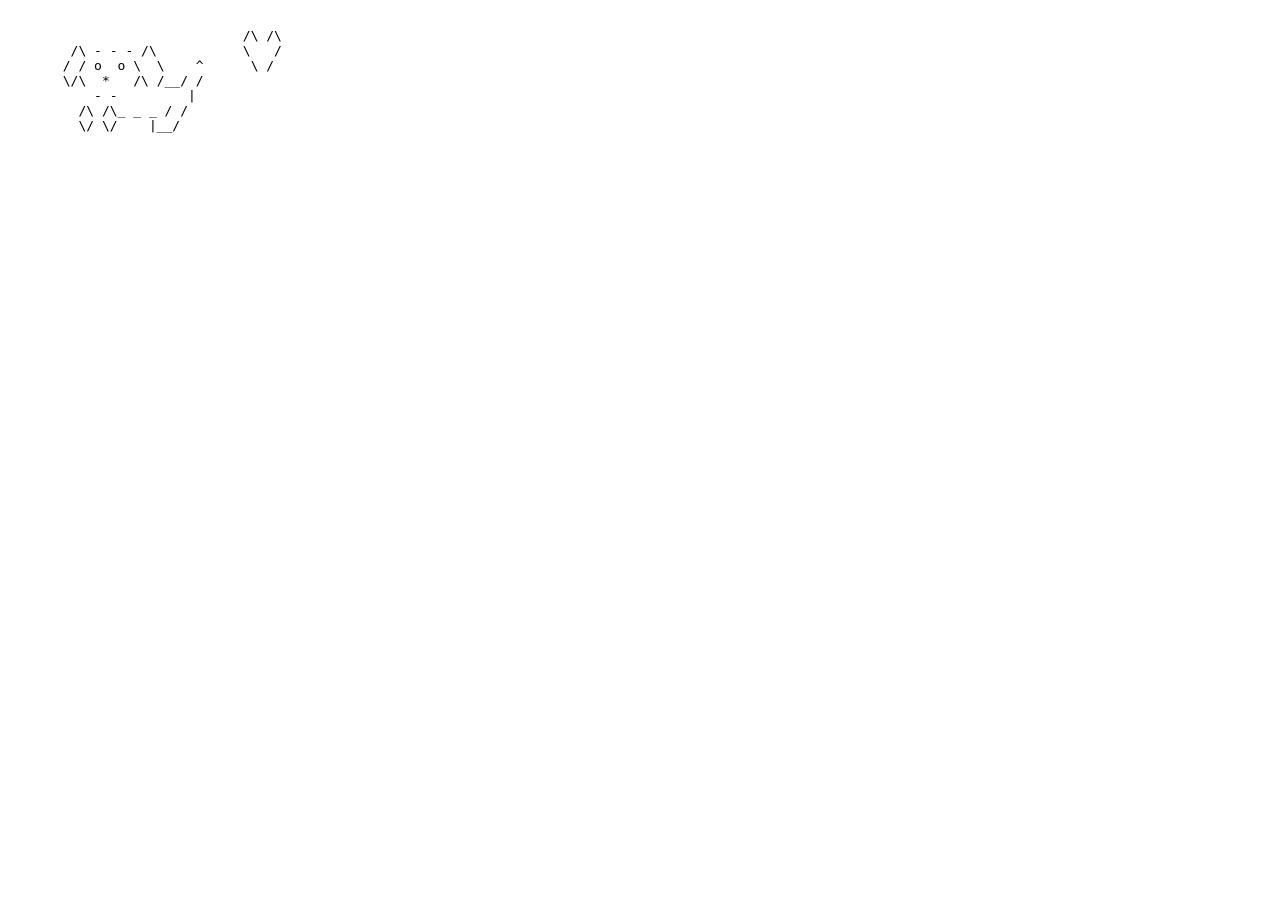
<file: index.html>
<!DOCTYPE html>
<html lang="pl">
<head>
  <meta charset="utf-8">
  <title>SYSOP: woof</title>
</head>
<body>
  <pre>
    
                              /\ /\
        /\ - - - /\           \   /
       / / o  o \  \    ^      \ /
       \/\  *   /\ /__/ /
           - -         |
         /\ /\_ _ _ / /
         \/ \/    |__/

  </pre>
</body>
</html>
</file>
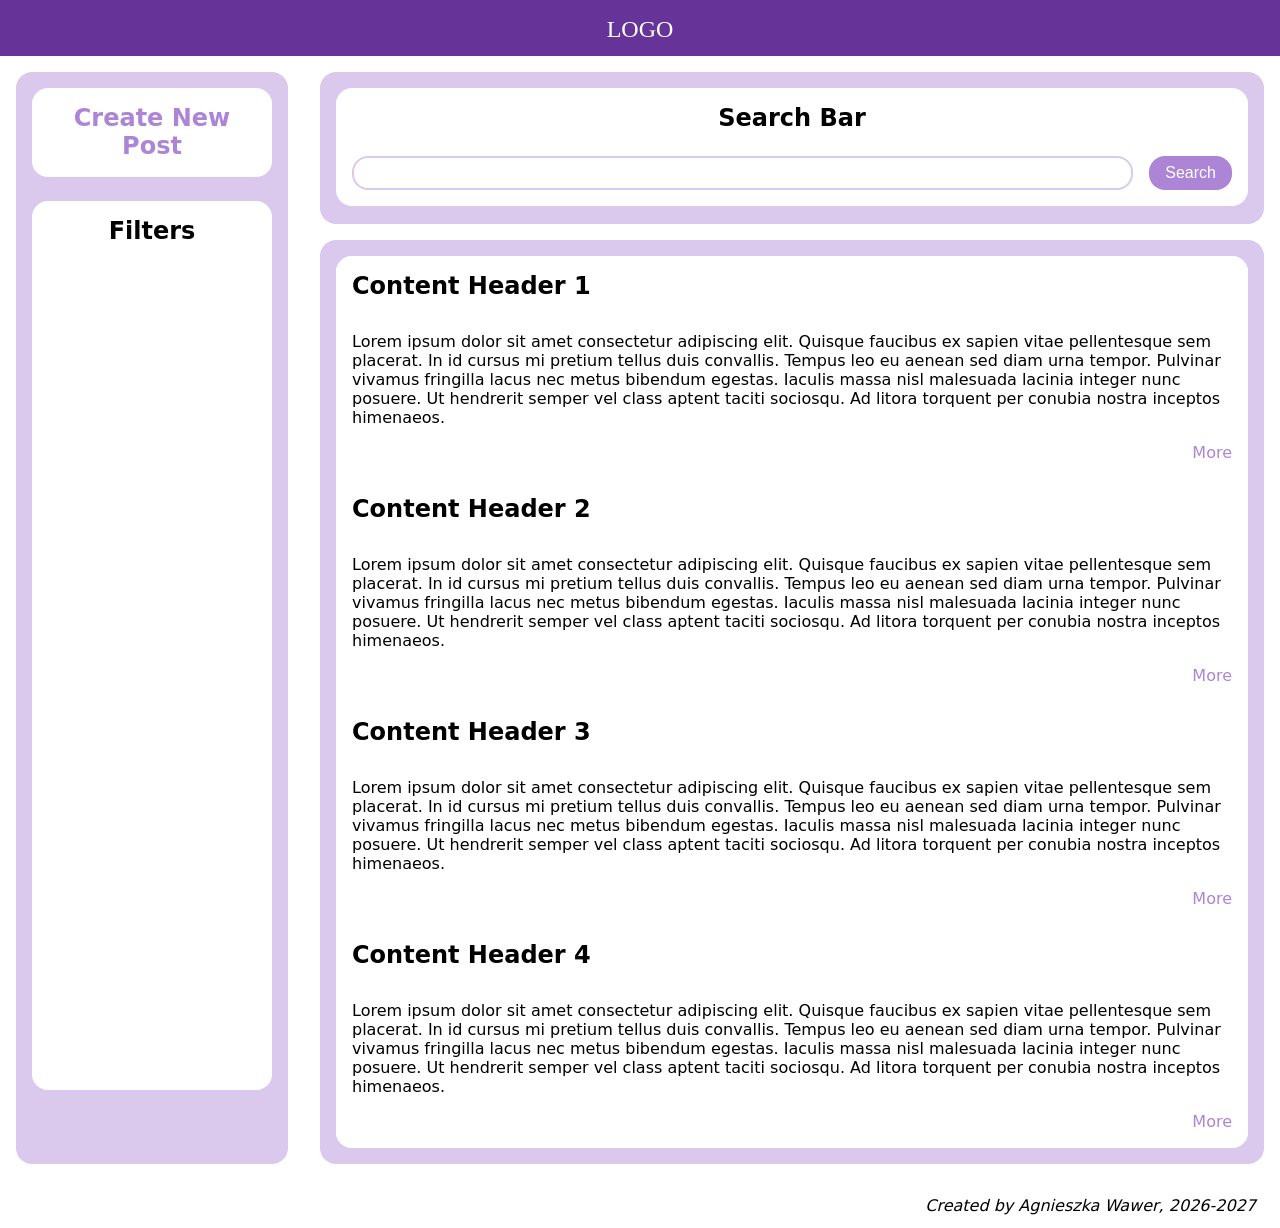
<file: project/index.html>
<!DOCTYPE html>
<html lang="pl">
<head>
    <meta charset="utf-8">
    <meta name="viewport" content="width=device-width, initial-scale=1">
    <title>Website Name</title>
    <meta name="description" content="Description placeholder">
    <link rel="stylesheet"  href="styles/index.css">
</head>
<body>
<div class="page">
    <div class="top-bar">
        <header class="top-bar__logo">LOGO</header>
    </div>
    <div class="card filters">
        <div class="filters__tiles">
            <div class="tile upload__tile">
                <h2 class="header"><a class="link upload__link" href="pages/upload.html">Create New Post</a></h2>
            </div>
            <div class="tile filters__tile">
                <h2 class="header">Filters</h2>
            </div>
        </div>
    </div>
    <div class="card content">
        <div class="tiles content__tiles">
            <div class="tile content__tile content__tile--first">
                <h2 class="header content__header">Content Header 1</h2>
                <div class="content__container">
                    <p>Lorem ipsum dolor sit amet consectetur adipiscing elit. Quisque faucibus ex sapien vitae pellentesque sem placerat. In id cursus mi pretium tellus duis convallis. Tempus leo eu aenean sed diam urna tempor. Pulvinar vivamus fringilla lacus nec metus bibendum egestas. Iaculis massa nisl malesuada lacinia integer nunc posuere. Ut hendrerit semper vel class aptent taciti sociosqu. Ad litora torquent per conubia nostra inceptos himenaeos.</p>
                    <a class="link content__link" href="pages/details.html">More</a>
                </div>
            </div>
            <div class="tile content__tile">
                <h2 class="header content__header">Content Header 2</h2>
                <div class="content__container">
                    <p>Lorem ipsum dolor sit amet consectetur adipiscing elit. Quisque faucibus ex sapien vitae pellentesque sem placerat. In id cursus mi pretium tellus duis convallis. Tempus leo eu aenean sed diam urna tempor. Pulvinar vivamus fringilla lacus nec metus bibendum egestas. Iaculis massa nisl malesuada lacinia integer nunc posuere. Ut hendrerit semper vel class aptent taciti sociosqu. Ad litora torquent per conubia nostra inceptos himenaeos.</p>
                    <a class="link content__link" href="pages/details.html">More</a>
                </div>
            </div>
            <div class="tile content__tile">
                <h2 class="header content__header">Content Header 3</h2>
                <div class="content__container">
                    <p>Lorem ipsum dolor sit amet consectetur adipiscing elit. Quisque faucibus ex sapien vitae pellentesque sem placerat. In id cursus mi pretium tellus duis convallis. Tempus leo eu aenean sed diam urna tempor. Pulvinar vivamus fringilla lacus nec metus bibendum egestas. Iaculis massa nisl malesuada lacinia integer nunc posuere. Ut hendrerit semper vel class aptent taciti sociosqu. Ad litora torquent per conubia nostra inceptos himenaeos.</p>
                    <a class="link content__link" href="pages/details.html">More</a>
                </div>
            </div>
            <div class="tile content__tile content__tile--last">
                <h2 class="header content__header">Content Header 4</h2>
                <div class="content__container">
                    <p>Lorem ipsum dolor sit amet consectetur adipiscing elit. Quisque faucibus ex sapien vitae pellentesque sem placerat. In id cursus mi pretium tellus duis convallis. Tempus leo eu aenean sed diam urna tempor. Pulvinar vivamus fringilla lacus nec metus bibendum egestas. Iaculis massa nisl malesuada lacinia integer nunc posuere. Ut hendrerit semper vel class aptent taciti sociosqu. Ad litora torquent per conubia nostra inceptos himenaeos.</p>
                    <a class="link content__link" href="pages/details.html">More</a>
                </div>
            </div>
        </div>
    </div>
    <div class="card search-bar">
        <div class="search-bar__tile">
            <h2 class="header search-bar__header">Search Bar</h2>
            <form class="search-bar__form">
                <input class="input search-bar__input" type="text" name="search">
                <button class="button search-bar__button" type="submit" name="search-button">Search</button>
            </form>
        </div>
    </div>
    <div class="footer">
        <i>Created by Agnieszka Wawer, 2026-2027</i>
    </div>
</div>
</body>
</html>
</file>
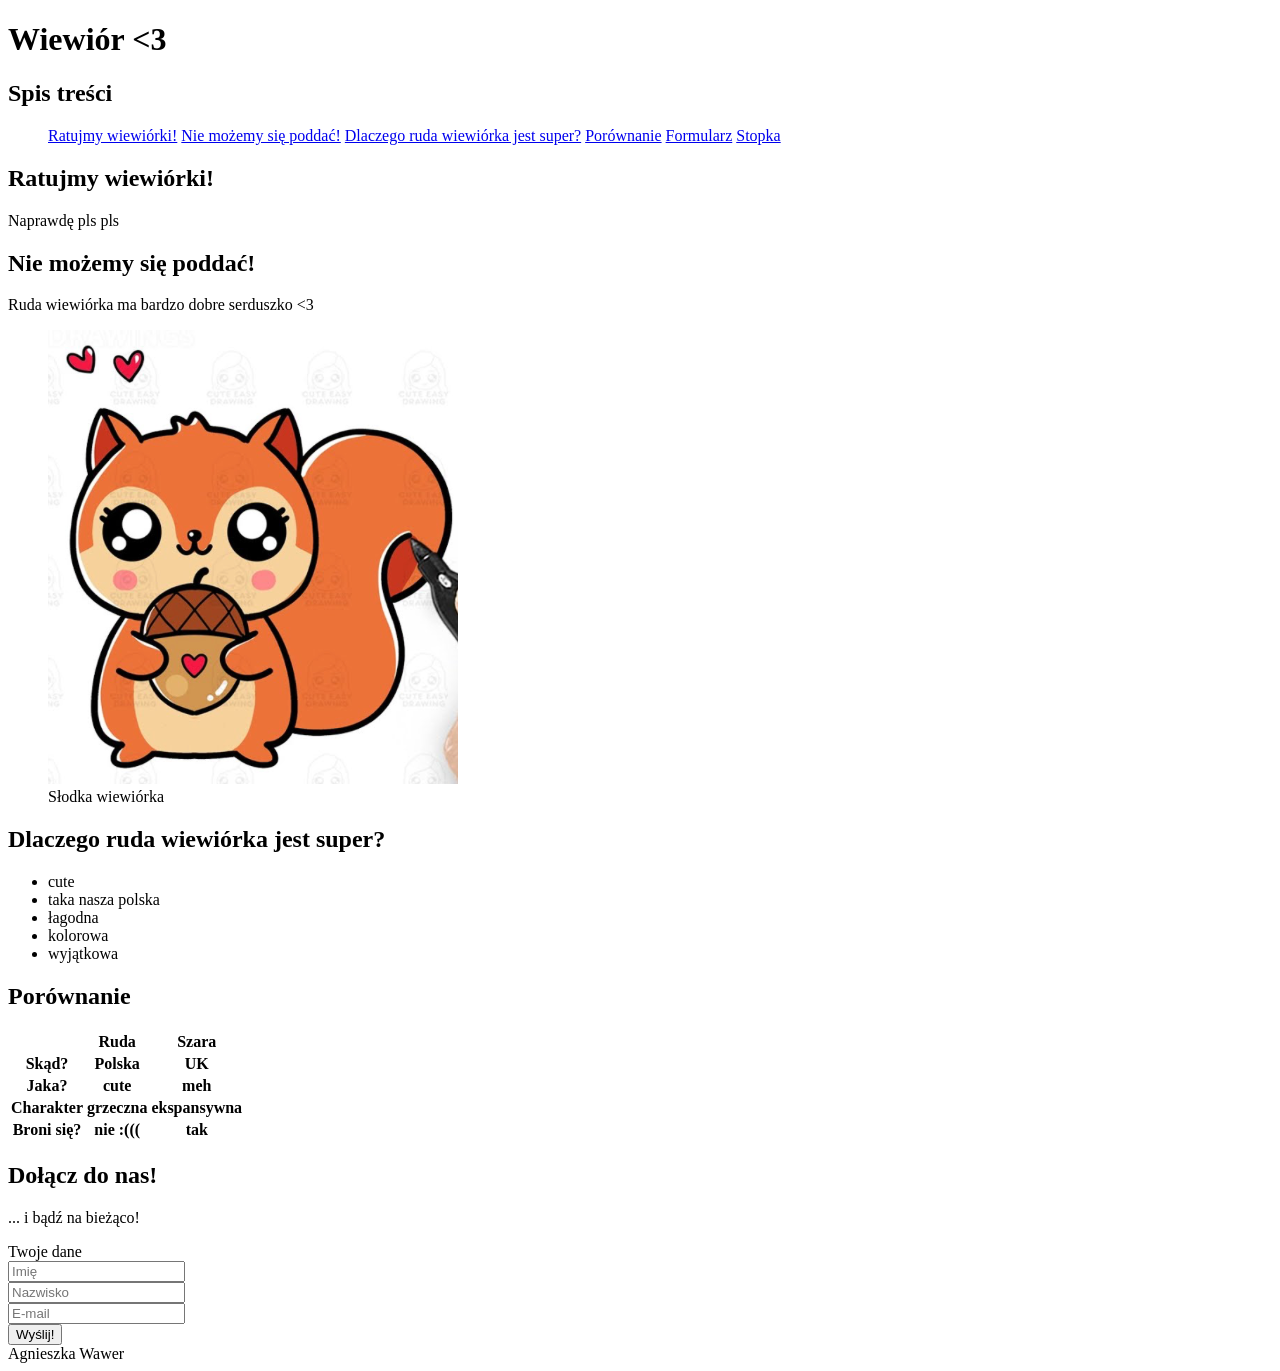
<file: zine.html>
<!DOCTYPE html>
<html lang="pl">
<head>
    <meta charset="UTF-8"/>
    <meta name="description" content="ZIN · Squirrel Rulezz · Nr 1 · 10/2026">
    <title>ZIN · Squirrel Rulezz · Nr 1 · 10/2026</title>
</head>
<body>
    <header>
        <h1>Wiewiór <3</h1>
    </header>
    <nav>
        <h2>Spis treści</h2>
        <ul>
            <a href="#article1">Ratujmy wiewiórki!</a>
            <a href="#article2">Nie możemy się poddać!</a>
            <a href="#list">Dlaczego ruda wiewiórka jest super?</a>
            <a href="#comparison">Porównanie</a>
            <a href="#form">Formularz</a>
            <a href="#footer">Stopka</a>
        </ul>
    </nav>
    <main id="article1">
        <article>
            <h2>Ratujmy wiewiórki!</h2>
                <p>Naprawdę pls pls</p>
        </article>
    </main>
    <aside id="article2">
        <h2>Nie możemy się poddać!</h2>
        <p>Ruda wiewiórka ma bardzo dobre serduszko <3</p>
        <figure id="image">
            <img alt="wiewiórka" src="analog/zine/squirrel.png">
            <figcaption> Słodka wiewiórka</figcaption>
        </figure>
    </aside>
    <h2 id="list">Dlaczego ruda wiewiórka jest super?</h2>
    <ul>
        <li>cute</li>
        <li>taka nasza polska</li>
        <li>łagodna</li>
        <li>kolorowa</li>
        <li>wyjątkowa</li>
    </ul>
        <h2 id="comparison">Porównanie</h2>
        <table>
            <tr>
                <th></th>
                <th>Ruda</th>
                <th>Szara</th>
            </tr>
            <tr>
                <th>Skąd?</th>
                <th>Polska</th>
                <th>UK</th>
            </tr>
            <tr>
                <th>Jaka?</th>
                <th>cute</th>
                <th>meh</th>
            </tr>
            <tr>
                <th>Charakter</th>
                <th>grzeczna</th>
                <th>ekspansywna</th>
            </tr>
            <tr>
                <th>Broni się?</th>
                <th>nie :(((</th>
                <th>tak</th>
            </tr>
        </table>
    <h2 id="form">Dołącz do nas!</h2>
    <p>... i bądź na bieżąco!</p>
    <form>
        <label>Twoje dane</label> <br>
        <input type="text" name="imię" placeholder="Imię"> <br>
        <input type="text" name="nazwisko" placeholder="Nazwisko"> <br>
        <input type="email" name="e-mail" placeholder="E-mail"> <br>
        <button type="submit">Wyślij!</button>
    </form>
    <footer id="footer">Agnieszka Wawer</footer>
</body>
</html>
</file>
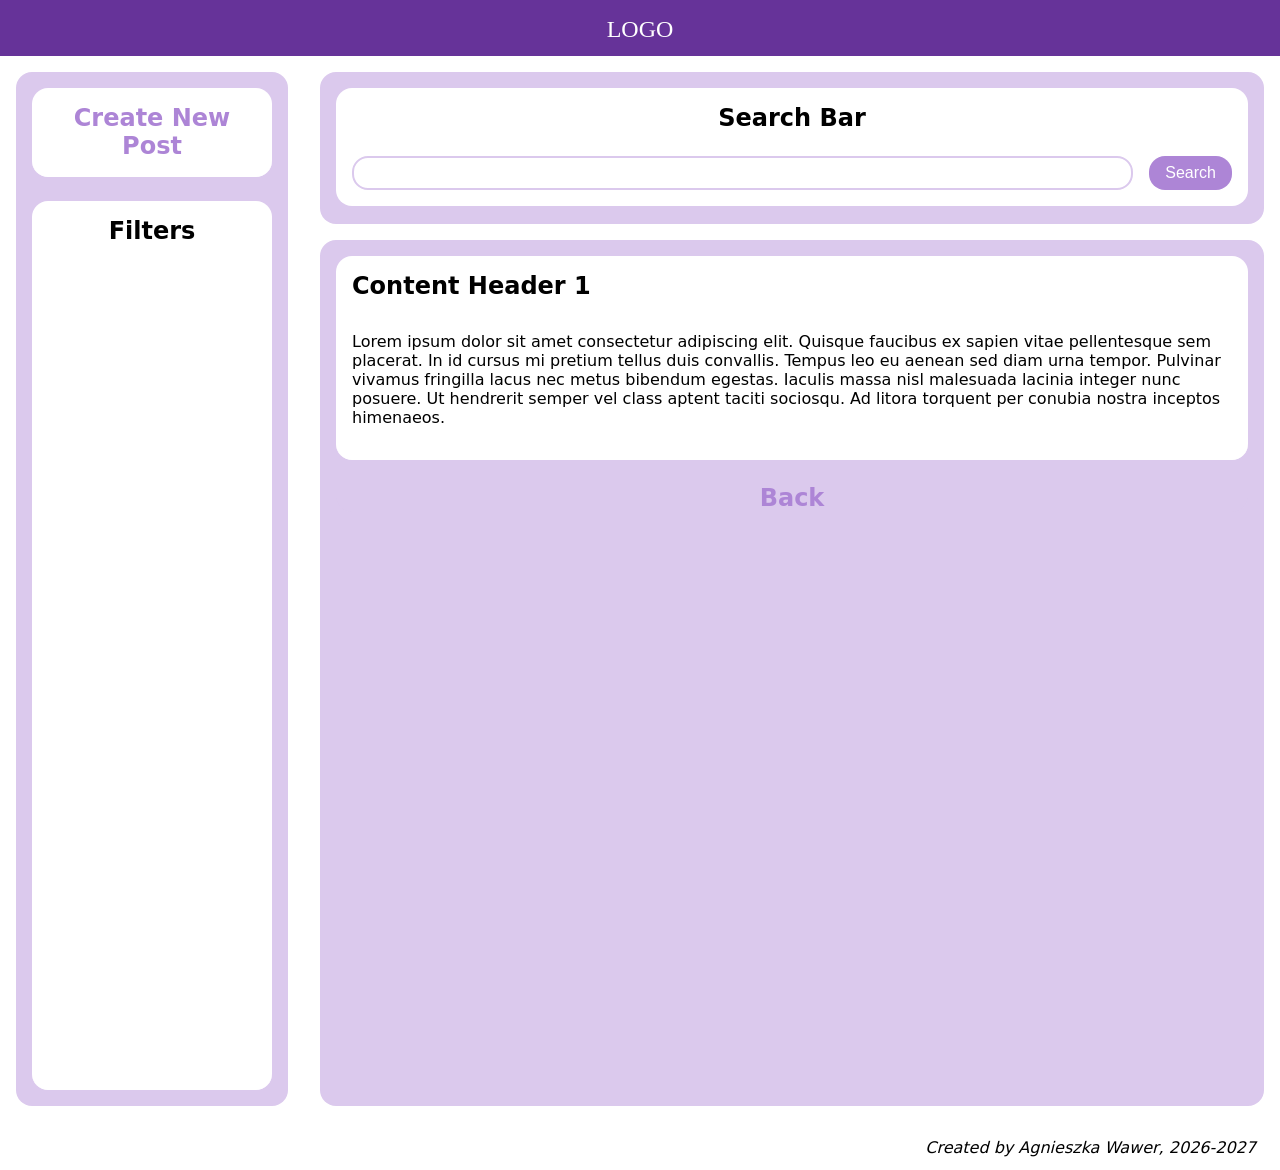
<file: project/pages/details.html>
<!DOCTYPE html>
<html lang="pl">
<head>
    <meta charset="utf-8">
    <meta name="viewport" content="width=device-width, height=device-height initial-scale=1">
    <title>Website Name</title>
    <meta name="description" content="Description placeholder">
    <link rel="stylesheet"  href="../styles/details.css">
</head>
<body>
<div class="page">
    <div class="top-bar">
        <header class="top-bar__logo">LOGO</header>
    </div>
    <div class="card filters">
        <div class="filters__tiles">
            <div class="tile upload__tile">
                <h2 class="header"><a class="link upload__link" href="pages/upload.html">Create New Post</a></h2>
            </div>
            <div class="tile filters__tile">
                <h2 class="header">Filters</h2>
            </div>
        </div>
    </div>
    <div class="card content">
        <div class="tiles content__tiles">
            <div class="tile content__tile">
                <h2 class="header content__header">Content Header 1</h2>
                <div class="content__container">
                    <p>Lorem ipsum dolor sit amet consectetur adipiscing elit. Quisque faucibus ex sapien vitae pellentesque sem placerat. In id cursus mi pretium tellus duis convallis. Tempus leo eu aenean sed diam urna tempor. Pulvinar vivamus fringilla lacus nec metus bibendum egestas. Iaculis massa nisl malesuada lacinia integer nunc posuere. Ut hendrerit semper vel class aptent taciti sociosqu. Ad litora torquent per conubia nostra inceptos himenaeos.</p>
                </div>
            </div>
            <div class="back">
                <h2 class="header"><a class="link back__link" href="../index.html">Back</a></h2>
            </div>
        </div>
    </div>
    <div class="card search-bar">
        <div class="search-bar__tiles">
            <div class="search-bar__tile">
                <h2 class="header search-bar__header">Search Bar</h2>
                <form class="search-bar__form">
                    <input class="input search-bar__input" type="text" name="search"> <br>
                    <button class="button search-bar__button" type="submit" name="search-button">Search</button>
                </form>
            </div>
        </div>
    </div>
    <div class="footer">
        <i>Created by Agnieszka Wawer, 2026-2027</i>
    </div>
</div>
</body>
</html>
</file>
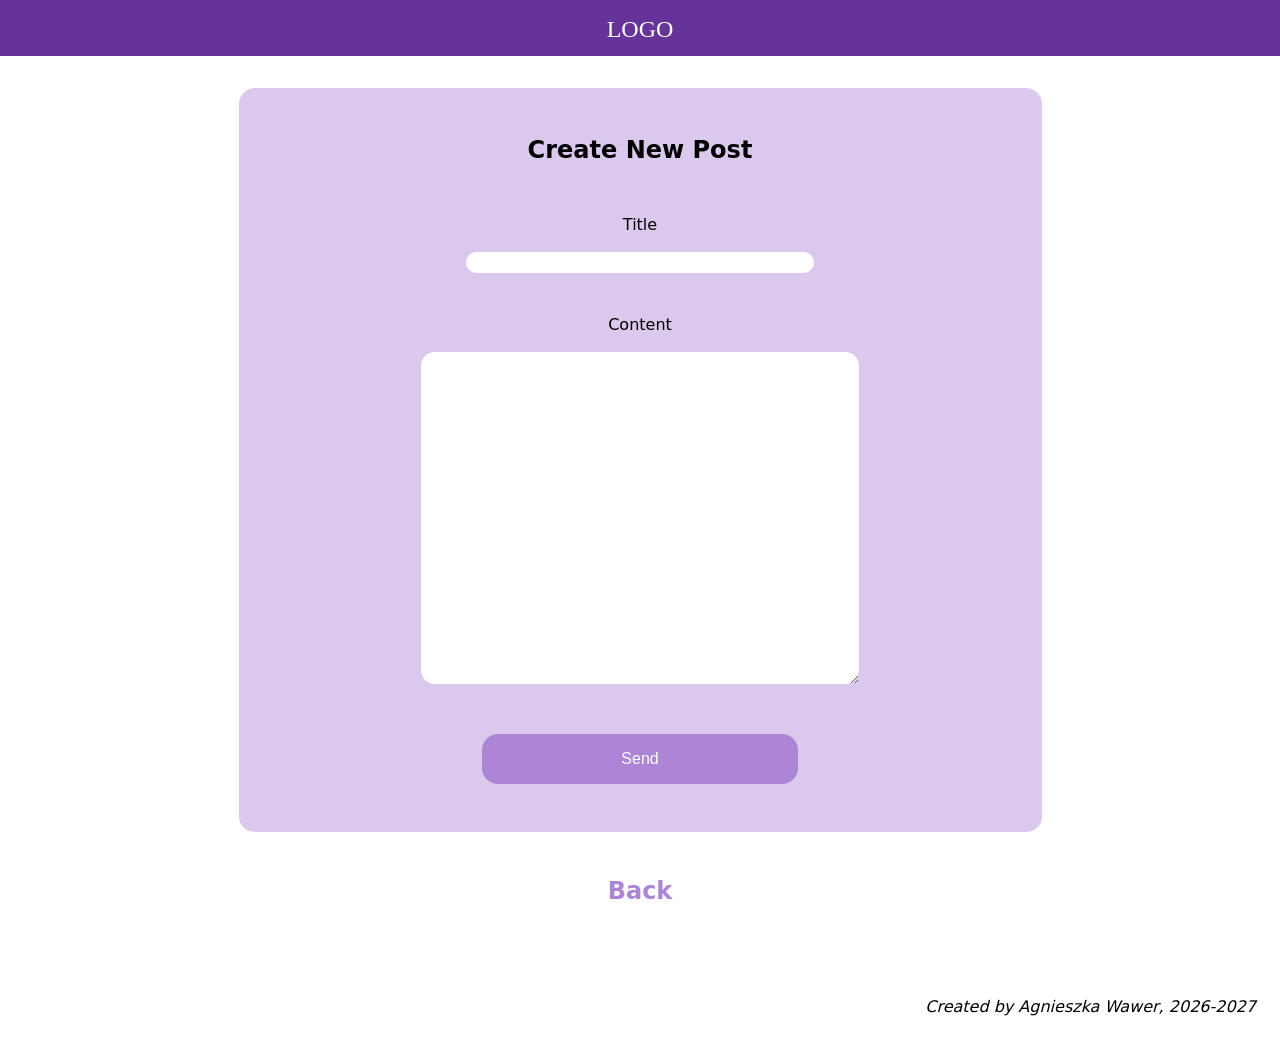
<file: project/pages/upload.html>
<!DOCTYPE html>
<html lang="pl">
<head>
    <meta charset="utf-8">
    <meta name="viewport" content="width=device-width, initial-scale=1">
    <title>Website Name</title>
    <meta name="description" content="Description placeholder">
    <link rel="stylesheet"  href="../styles/upload.css">
</head>
<body>
<div class="page">
    <div class="top-bar">
        <header class="top-bar__logo">LOGO</header>
    </div>
    <div class="content">
        <div class="tiles content__tiles">
            <div class="tile form__tile">
                <h2 class="header upload__header">Create New Post</h2> <br>
                <form class="form__inside">
                    <div class="form__item">
                        <label class="upload__label" for="title">Title</label>
                        <input class="input upload__input" type="text" id="title" name="title" required>
                    </div>
                    <div class="form__item">
                        <label class="upload__label" for="content">Content</label>
                        <textarea class="input upload__textarea" id="content" name="content" rows="20" cols="50"> </textarea>
                    </div>
                    <button class="button upload__button" type="submit" name="send">Send</button>
                </form>
            </div>
            <div class="back">
                <h2><a class="link back__link" href="../index.html">Back</a></h2>
            </div>
        </div>
    </div>
    <div class="footer">
        <i>Created by Agnieszka Wawer, 2026-2027</i>
    </div>
</div>
</body>
</html>
</file>
<file: project/styles/index.css>
@import "base.css";

.top-bar {
    position: sticky;
    top: 0;
    z-index: 10;
    background: var(--color-primary);
    border: none;
}

.top-bar__logo {
    text-align: center;
    font-family: "American Typewriter", cursive, var(--font-family);
    font-size: var(--font-size-large);
    color: var(--color-white);
}

.filters {
    align-items: center;
    text-align: center;
    border-radius: var(--border-radius);
}

@media (min-width: 48rem) {
    .filters {
        margin-left: 1rem;
        margin-right: 0;
    }
}

.filters__tiles {
    display: flex;
    flex-direction: column;
}

.upload__tile {
    margin-bottom: 1rem;
    border-radius: var(--border-radius);
}

.filters__tile {
    border-radius: var(--border-radius);
}

@media (min-width: 48rem) {
    .filters__tile {
        margin-top: 0.5rem;
        min-height: 53.5rem;
    }
}

.content {
    border-radius: var(--border-radius);
}

.content__tiles {
    border-radius: var(--border-radius);
}

.content__tile {
    min-height: 5rem;
}

.content__tile--first {
    border-radius: var(--border-radius) var(--border-radius) 0 0;
}

.content__tile--last {
    border-radius: 0 0 var(--border-radius) var(--border-radius);
}

.content__header {
    margin-bottom: 1rem;
}

.content__container {
    display: flex;
    flex-direction: column;
    align-items: end;
}

.search-bar {
    position: sticky;
    bottom: 0;
    margin-right: 0;
    margin-left: 0;
}

@media (min-width: 48rem) {
    .search-bar {
        position: static;
        border-radius: var(--border-radius);
        margin-left: 1rem;
        margin-right: 1rem;
    }
}

.search-bar__tile {
    margin: 0;
    padding: 0;
}

@media (min-width: 48rem) {
    .search-bar__tile {
        background: var(--color-white);
        border-radius: var(--border-radius);
        padding: 1rem;
    }
}

.search-bar__header {
    display: none;
}

@media (min-width: 48rem) {
    .search-bar__header {
        display: grid;
        justify-content: center;
        margin-bottom: 1.5rem;
    }
}

.search-bar__form {
    display: flex;
}

.search-bar__input {
    padding: 0.4rem 1rem;
}

.search-bar__button {
    margin-left: 0.5rem;
    padding: 0.5rem 1rem;
}

@media (min-width: 48rem) {
    .search-bar__button {
        margin-left: 1rem;
    }
}

.footer {
    text-align: end;
    margin-right: 0.5rem;
}

@media (prefers-color-scheme: dark) {
    .footer {
        color: var(--color-accent);
    }
}
</file>
<file: project/styles/details.css>
@import "index.css";

.content__tiles {
    background-color: var(--color-background-frames);
}

.content__tile {
    border-radius: var(--border-radius);
}

.back {
    margin: 1.5rem;
    text-align: center;
}

@media (prefers-color-scheme: dark) {
    .back__link {
        color: var(--color-white);
    }
}
</file>
<file: project/styles/upload.css>
@import "index.css";

.page {
    grid-template-columns: auto;
    grid-template-areas:
        "top-bar"
        "content"
        "footer"
}

@media(min-width: 48rem) {
    .page {
        grid-template-rows: 3.5rem auto auto auto;
    }
}

.content__tiles {
    justify-content: center;
    align-items: center;
    text-align: center;
}

@media(min-width: 48rem) {
    .content__tiles {
        display: flex;
        flex-direction: column;
    }
}

@media(prefers-color-scheme: dark) {
    .content__tiles {
        background-color: var(--color-background);
    }
}

.form__tile {
    padding: 2rem;
    background-color: var(--color-background-frames);
    border-radius: var(--border-radius);
}

@media(min-width: 48rem) {
    .form__tile {
        padding: 2rem 10rem 2rem 10rem;
    }
}

@media(prefers-color-scheme: dark) {
    .form__tile {
        background-color: var(--color-white);
    }
}

.upload__header {
    margin-top: 1rem;
}

.form__inside {
    display: inline-grid;
    margin: 1rem 1rem;
}

.form__item {
    width: 100%;
    display: flex;
    flex-direction: column;
    align-items: center;
    margin: 1rem auto 0.5rem auto;
}

.upload__label {
    font-size: 1rem;
}

.upload__input {
    width: 70%;
    margin: 1rem auto;
    padding: 0.2rem 1rem;
}

.upload__textarea {
    height: 80%;
    margin: 1rem auto;
    padding: 1rem 1rem;
}

.upload__button {
    justify-self: center;
    margin-top: 1.5rem;
    padding: 1rem 1rem;
    width: 70%;
    border: none;
}

.back {
    margin: 1.5rem;
}

.back__link {
    text-decoration: none;
}
</file>
